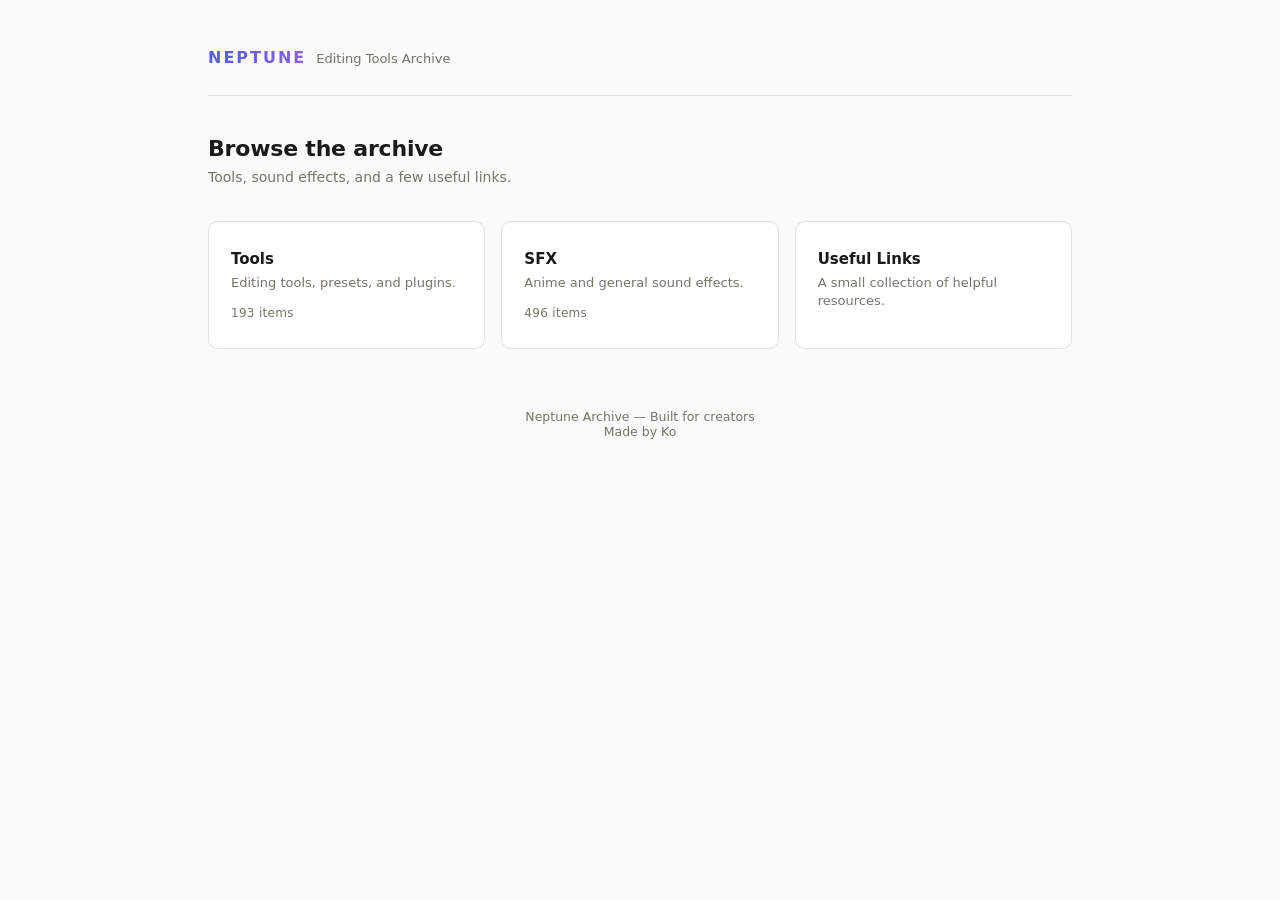
<file: index.html>
<!DOCTYPE html>
<html lang="en">
<head>
    <meta charset="UTF-8">
    <title>Neptune Archive</title>
    <link rel="stylesheet" href="style.css">
    <meta name="viewport" content="width=device-width, initial-scale=1.0">
</head>
<body>

<div class="shell">

    <header class="topbar">
        <div class="brand">
            <span class="brand-title">NEPTUNE</span>
            <span class="brand-sub">Editing Tools Archive</span>
        </div>
    </header>

    <div class="landing-intro">
        <h1>Browse the archive</h1>
        <p>Tools, sound effects, and a few useful links.</p>
    </div>

    <div class="box-grid">
        <a class="box-card" href="tools.html">
            <div class="box-label">Tools</div>
            <div class="box-desc">Editing tools, presets, and plugins.</div>
            <div class="box-count" id="toolsCount"></div>
        </a>

        <a class="box-card" href="sfx.html">
            <div class="box-label">SFX</div>
            <div class="box-desc">Anime and general sound effects.</div>
            <div class="box-count" id="sfxCount"></div>
        </a>

        <a class="box-card" href="links.html">
            <div class="box-label">Useful Links</div>
            <div class="box-desc">A small collection of helpful resources.</div>
        </a>
    </div>

    <footer>
        <div>Neptune Archive &mdash; Built for creators</div>
        <div>Made by Ko</div>
    </footer>

</div>

<script>
    fetch("./data.json")
        .then(res => res.json())
        .then(data => {
            const isSfx = c => c.startsWith("SFX") || c === "Anime SFX";
            const sfxCount = data.filter(i => isSfx(i.category)).length;
            const toolsCount = data.length - sfxCount;
            document.getElementById("toolsCount").textContent = `${toolsCount} item${toolsCount === 1 ? "" : "s"}`;
            document.getElementById("sfxCount").textContent = `${sfxCount} item${sfxCount === 1 ? "" : "s"}`;
        })
        .catch(() => {});
</script>
</body>
</html>
</file>
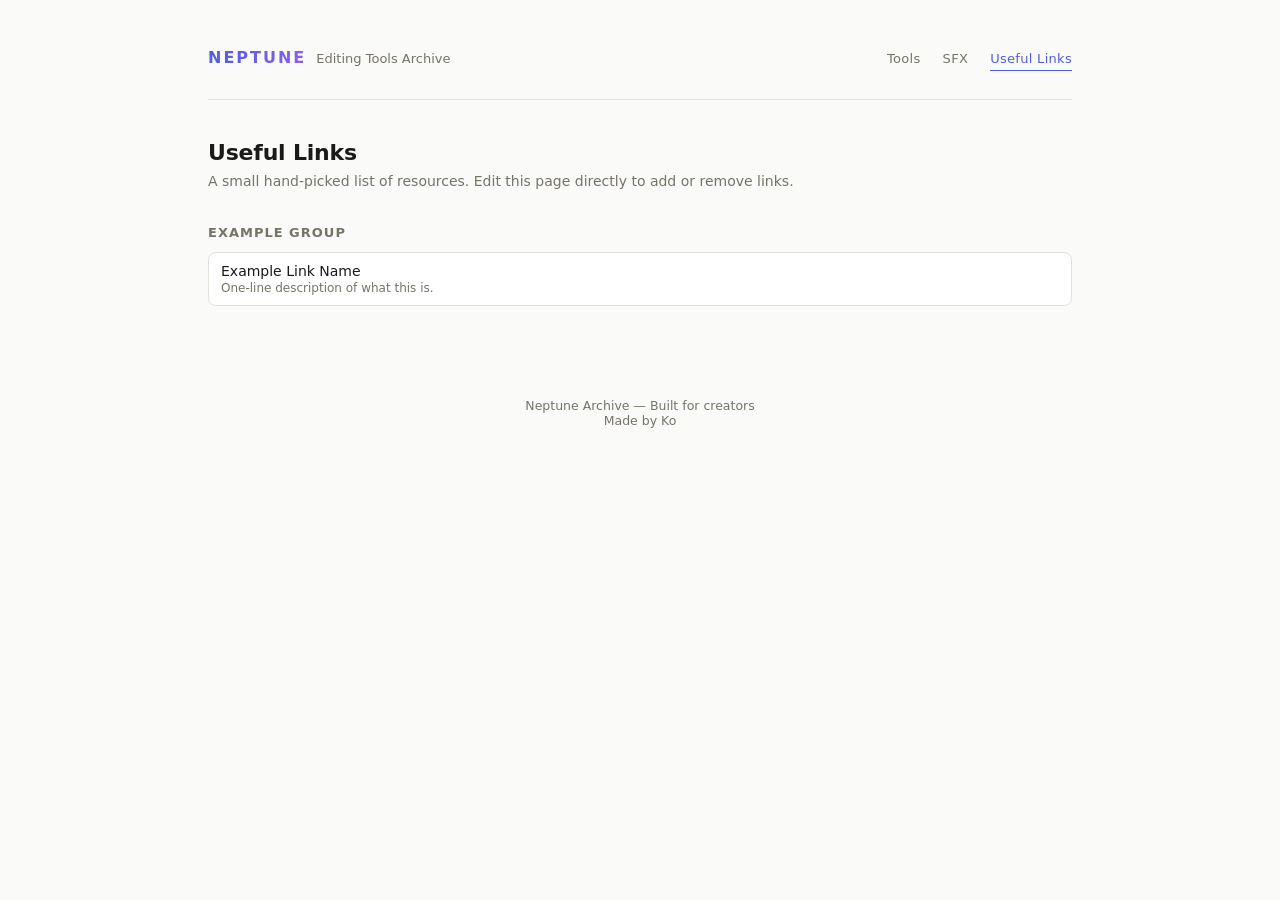
<file: links.html>
<!DOCTYPE html>
<html lang="en">
<head>
    <meta charset="UTF-8">
    <title>Useful Links — Neptune Archive</title>
    <link rel="stylesheet" href="style.css">
    <meta name="viewport" content="width=device-width, initial-scale=1.0">
</head>
<body>

<div class="shell">

    <header class="topbar">
        <div class="brand">
            <a class="brand-title" href="index.html">NEPTUNE</a>
            <span class="brand-sub">Editing Tools Archive</span>
        </div>
        <nav class="toplinks">
            <a href="tools.html">Tools</a>
            <a href="sfx.html">SFX</a>
            <a href="links.html" class="active">Useful Links</a>
        </nav>
    </header>

    <div class="landing-intro">
        <h1>Useful Links</h1>
        <p>A small hand-picked list of resources. Edit this page directly to add or remove links.</p>
    </div>

    <!--
        To add a link, copy one <a> block inside .links-list and edit it.
        To add a new group, copy a whole .links-group block.
    -->

    <div class="links-group">
        <h3>Example Group</h3>
        <div class="links-list">
            <a href="https://example.com" target="_blank" rel="noopener">
                Example Link Name
                <span class="link-desc">One-line description of what this is.</span>
            </a>
        </div>
    </div>

    <footer>
        <div>Neptune Archive &mdash; Built for creators</div>
        <div>Made by Ko</div>
    </footer>

</div>

</body>
</html>
</file>
<file: style.css>
:root {
    --bg: #fafaf8;
    --panel: #ffffff;
    --border: #e3e1dc;
    --border-strong: #cfccc4;
    --text: #1a1a1a;
    --text-dim: #767467;
    --accent: #4f5fe0;
    --accent-2: #8b5cf6;
    --radius: 6px;
}

* { box-sizing: border-box; }

body {
    margin: 0;
    font-family: -apple-system, "Inter", system-ui, sans-serif;
    color: var(--text);
    background: var(--bg);
    min-height: 100vh;
    -webkit-font-smoothing: antialiased;
}

a { color: inherit; }

.shell {
    max-width: 920px;
    margin: 0 auto;
    padding: 48px 28px 80px;
    min-height: 100vh;
    display: flex;
    flex-direction: column;
}

.topbar {
    display: flex;
    align-items: baseline;
    justify-content: space-between;
    gap: 24px;
    flex-wrap: wrap;
    padding-bottom: 28px;
    border-bottom: 1px solid var(--border);
    margin-bottom: 40px;
}

.brand {
    display: flex;
    align-items: baseline;
    gap: 10px;
}

.brand a.brand-title {
    text-decoration: none;
}

.brand-title {
    font-size: 16px;
    font-weight: 700;
    letter-spacing: 2px;
    text-transform: uppercase;
    background: linear-gradient(90deg, var(--accent), var(--accent-2));
    -webkit-background-clip: text;
    background-clip: text;
    color: transparent;
}

.brand-sub {
    font-size: 13px;
    color: var(--text-dim);
}

nav.toplinks {
    display: flex;
    gap: 22px;
    font-size: 13px;
}

nav.toplinks a {
    text-decoration: none;
    color: var(--text-dim);
    letter-spacing: 0.3px;
    padding-bottom: 4px;
    border-bottom: 1px solid transparent;
    transition: color 0.15s, border-color 0.15s;
}

nav.toplinks a:hover,
nav.toplinks a.active {
    color: var(--accent);
    border-color: var(--accent);
}

.search-wrap {
    flex: 1;
    max-width: 340px;
    min-width: 200px;
}

input#search {
    width: 100%;
    padding: 9px 12px;
    border-radius: var(--radius);
    border: 1px solid var(--border-strong);
    background: var(--panel);
    color: var(--text);
    outline: none;
    font-size: 13.5px;
    transition: border-color 0.15s;
}

input#search:focus {
    border-color: var(--accent);
    box-shadow: 0 0 0 3px rgba(79, 95, 224, 0.12);
}

input#search::placeholder {
    color: var(--text-dim);
}

.landing-intro {
    margin-bottom: 36px;
}

.landing-intro h1 {
    font-size: 22px;
    font-weight: 600;
    margin: 0 0 8px;
    letter-spacing: -0.2px;
}

.landing-intro p {
    color: var(--text-dim);
    font-size: 14px;
    margin: 0;
}

.box-grid {
    display: grid;
    grid-template-columns: repeat(3, 1fr);
    gap: 16px;
}

.box-card {
    display: block;
    text-decoration: none;
    background: var(--panel);
    border: 1px solid var(--border);
    border-radius: 10px;
    padding: 28px 22px;
    position: relative;
    overflow: hidden;
    transition: border-color 0.2s, transform 0.2s, box-shadow 0.2s;
    animation: fadeUp 0.5s ease both;
}

.box-card:nth-child(1) { animation-delay: 0.05s; }
.box-card:nth-child(2) { animation-delay: 0.12s; }
.box-card:nth-child(3) { animation-delay: 0.19s; }

.box-card::before {
    content: "";
    position: absolute;
    inset: 0;
    background: linear-gradient(135deg, var(--accent), var(--accent-2));
    opacity: 0;
    transition: opacity 0.2s;
    z-index: 0;
}

.box-card:hover {
    border-color: transparent;
    transform: translateY(-4px);
    box-shadow: 0 10px 24px rgba(79, 95, 224, 0.18);
}

.box-card:hover::before {
    opacity: 0.04;
}

.box-label,
.box-desc,
.box-count {
    position: relative;
    z-index: 1;
}

@keyframes fadeUp {
    from { opacity: 0; transform: translateY(10px); }
    to { opacity: 1; transform: translateY(0); }
}

.box-label {
    font-size: 15px;
    font-weight: 600;
    margin-bottom: 6px;
}

.box-desc {
    font-size: 13px;
    color: var(--text-dim);
    line-height: 1.4;
}

.box-count {
    margin-top: 14px;
    font-size: 12px;
    color: var(--text-dim);
    letter-spacing: 0.3px;
}

.layout {
    display: grid;
    grid-template-columns: 200px 1fr;
    gap: 32px;
    flex: 1;
}

.sidebar {
    border-right: 1px solid var(--border);
    padding-right: 20px;
    align-self: start;
}

.sidebar-title {
    font-size: 11px;
    text-transform: uppercase;
    letter-spacing: 1.2px;
    color: var(--text-dim);
    margin-bottom: 14px;
}

.category-list {
    display: flex;
    flex-direction: column;
    gap: 2px;
}

.cat-btn {
    display: flex;
    align-items: center;
    justify-content: space-between;
    width: 100%;
    text-align: left;
    background: transparent;
    border: none;
    color: var(--text-dim);
    padding: 7px 8px;
    border-radius: 5px;
    cursor: pointer;
    font-size: 13.5px;
    transition: background 0.15s, color 0.15s;
}

.cat-btn:hover {
    background: #f0efe9;
    color: var(--text);
}

.cat-btn.active {
    background: #f0effc;
    color: var(--accent);
    font-weight: 600;
}

.cat-btn .count {
    font-size: 11px;
    color: var(--text-dim);
}

.content {
    min-height: 300px;
}

.content-header {
    display: flex;
    align-items: baseline;
    gap: 12px;
    margin-bottom: 18px;
}

.content-header h2 {
    margin: 0;
    font-size: 16px;
    font-weight: 600;
}

.result-count {
    color: var(--text-dim);
    font-size: 12.5px;
}

.grid {
    display: grid;
    grid-template-columns: repeat(auto-fill, minmax(210px, 1fr));
    gap: 12px;
}

.card {
    background: var(--panel);
    border: 1px solid var(--border);
    border-radius: 8px;
    padding: 14px;
    display: flex;
    flex-direction: column;
    gap: 8px;
    transition: border-color 0.15s, transform 0.15s, box-shadow 0.15s;
}

.card:hover {
    border-color: var(--accent);
    transform: translateY(-2px);
    box-shadow: 0 6px 16px rgba(79, 95, 224, 0.12);
}

.card-name {
    font-size: 13.5px;
    font-weight: 600;
    line-height: 1.35;
    word-break: break-word;
}

.card-meta {
    font-size: 11px;
    color: var(--text-dim);
    text-transform: uppercase;
    letter-spacing: 0.4px;
}

.card a.download-btn {
    margin-top: auto;
    display: inline-flex;
    align-items: center;
    justify-content: center;
    gap: 6px;
    padding: 7px 10px;
    background: linear-gradient(90deg, var(--accent), var(--accent-2));
    color: white;
    text-decoration: none;
    border-radius: 6px;
    font-size: 12.5px;
    font-weight: 500;
    transition: filter 0.15s, transform 0.15s;
}

.card a.download-btn:hover {
    filter: brightness(1.1);
    transform: translateY(-1px);
}

.empty-state {
    text-align: center;
    padding: 50px 20px;
    color: var(--text-dim);
    font-size: 13.5px;
}

.links-group {
    margin-bottom: 32px;
}

.links-group h3 {
    font-size: 13px;
    text-transform: uppercase;
    letter-spacing: 1px;
    color: var(--text-dim);
    margin: 0 0 12px;
}

.links-list {
    display: flex;
    flex-direction: column;
    gap: 6px;
}

.links-list a {
    text-decoration: none;
    font-size: 14px;
    padding: 10px 12px;
    border: 1px solid var(--border);
    border-radius: 8px;
    background: var(--panel);
    transition: border-color 0.15s;
}

.links-list a:hover {
    border-color: var(--border-strong);
}

.links-list a .link-desc {
    display: block;
    color: var(--text-dim);
    font-size: 12px;
    margin-top: 2px;
}

footer {
    text-align: center;
    margin-top: 60px;
    color: var(--text-dim);
    font-size: 12.5px;
}

@media (max-width: 760px) {
    .box-grid {
        grid-template-columns: 1fr;
    }
    .layout {
        grid-template-columns: 1fr;
    }
    .sidebar {
        border-right: none;
        border-bottom: 1px solid var(--border);
        padding-right: 0;
        padding-bottom: 16px;
    }
    .category-list {
        flex-direction: row;
        flex-wrap: wrap;
    }
}
</file>
